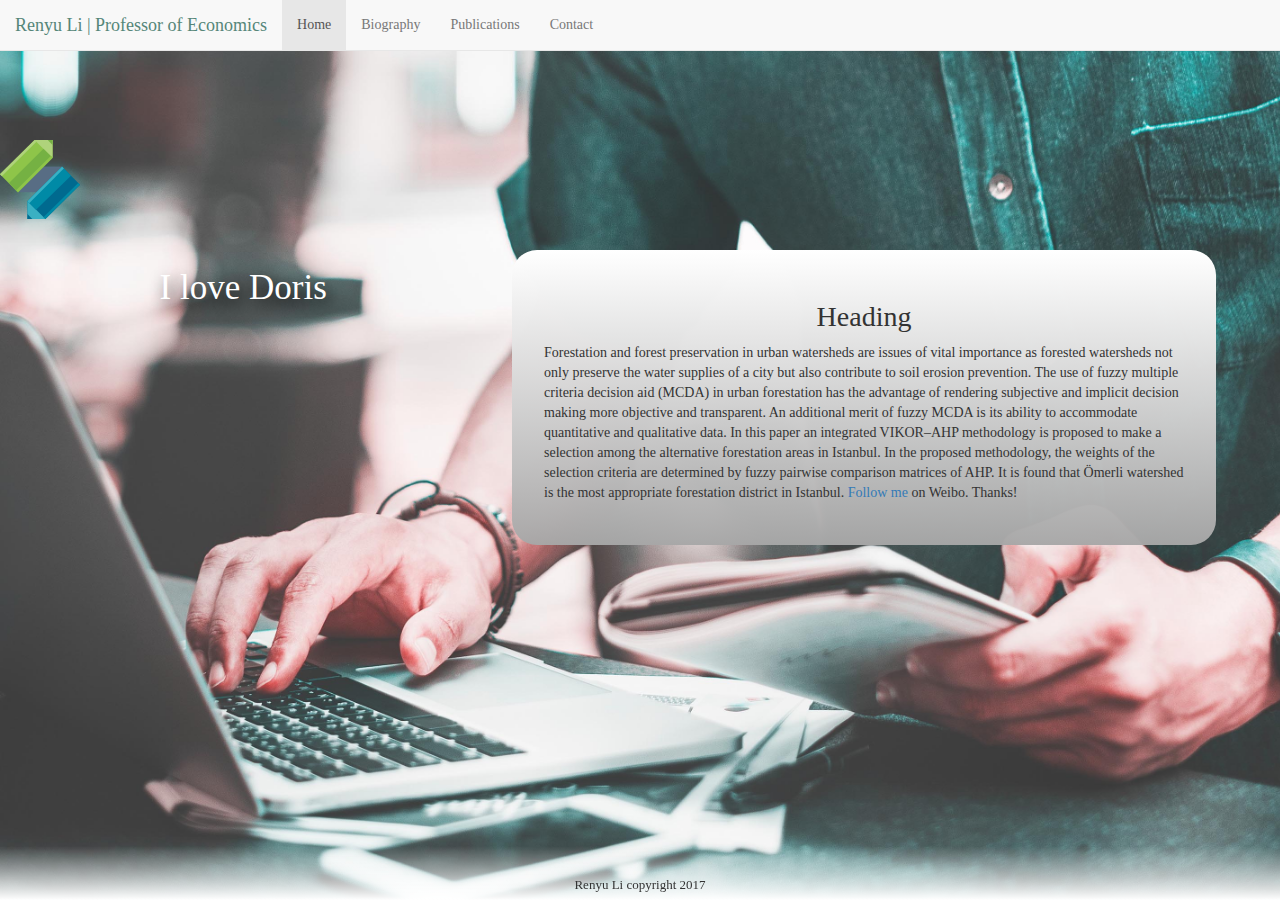
<file: index.html>
<!doctype html>
<html lang="en">
<head>
<meta charset="utf-8">
<meta http-equiv="X-UA-Compatible" content="IE=edge">
<meta name="viewport" content="width=device-width, initial-scale=1.0">
<title>First Website</title>
<link href="CSS/bootstrap.css" rel="stylesheet" type="text/css">
<link href="CSS/styles.css" rel="stylesheet" type="text/css">
<!--The following script tag downloads a font from the Adobe Edge Web Fonts server for use within the web page. We recommend that you do not modify it.-->
<script>var __adobewebfontsappname__="dreamweaver"</script>
<script src="http://use.edgefonts.net/actor:n4:default;alfa-slab-one:n4:default.js" type="text/javascript"></script>
<!-- HTML5 shim and Respond.js for IE8 support of HTML5 elements and media queries -->
<!-- WARNING: Respond.js doesn't work if you view the page via file:// -->
<!--[if lt IE 9]>
<script src="https://oss.maxcdn.com/html5shiv/3.7.2/html5shiv.min.js"></script>
<script src="https://oss.maxcdn.com/respond/1.4.2/respond.min.js"></script>
<![endif]-->
</head>

<body style="padding-top: 70px">
<nav class="navbar navbar-default navbar-fixed-top">
  <div class="container-fluid"> 
    <!-- Brand and toggle get grouped for better mobile display -->
    <div class="navbar-header">
      <button type="button" class="navbar-toggle collapsed" data-toggle="collapse" data-target="#topFixedNavbar1" aria-expanded="false"><span class="sr-only">Toggle navigation</span><span class="icon-bar"></span><span class="icon-bar"></span><span class="icon-bar"></span></button>
      <a class="navbar-brand" href="#">Renyu Li | Professor of Economics </a></div>
    <!-- Collect the nav links, forms, and other content for toggling -->
    <div class="collapse navbar-collapse" id="topFixedNavbar1">
      <ul class="nav navbar-nav">
        <li class="navlistitem active"> <a href="index.html">Home</a> </li>
        <li class="navlistitem"> <a href="Biography.html">Biography</a> </li>
        <li class="navlistitem"><a href="Publications.html">Publications</a></li>
        <li class="navlistitem"><a href="contact.html">Contact</a></li>
      </ul>
    </div>
    <!-- /.navbar-collapse --> 
  </div>
  <!-- /.container-fluid --> 
</nav>
<header><img src="images/Logo.png" width="80" height="80" alt="Paul designer for hire"/></header>
<aside class="asideLeft">
  <h1>I love Doris</h1>
</aside>
<section class="sectionRight">
  <h2>Heading</h2>
  <p>Forestation and forest preservation in urban watersheds are issues of vital importance as forested watersheds not only preserve the water supplies of a city but also contribute to soil erosion prevention. The use of fuzzy multiple criteria decision aid (MCDA) in urban forestation has the advantage of rendering subjective and implicit decision making more objective and transparent. An additional merit of fuzzy MCDA is its ability to accommodate quantitative and qualitative data. In this paper an integrated VIKOR–AHP methodology is proposed to make a selection among the alternative forestation areas in Istanbul. In the proposed methodology, the weights of the selection criteria are determined by fuzzy pairwise comparison matrices of AHP. It is found that Ömerli watershed is the most appropriate forestation district in Istanbul. <a href="http://weibo.com/p/1005052159417272/home?from=page_100505&mod=TAB&is_all=1#place" target="_blank">Follow me</a> on Weibo. Thanks!</p>
</section>
<footer>Renyu Li copyright 2017</footer>
<script src="js/jquery-1.11.3.min.js"></script> 
<script src="js/bootstrap.js"></script>
</body>
</html>
</file>
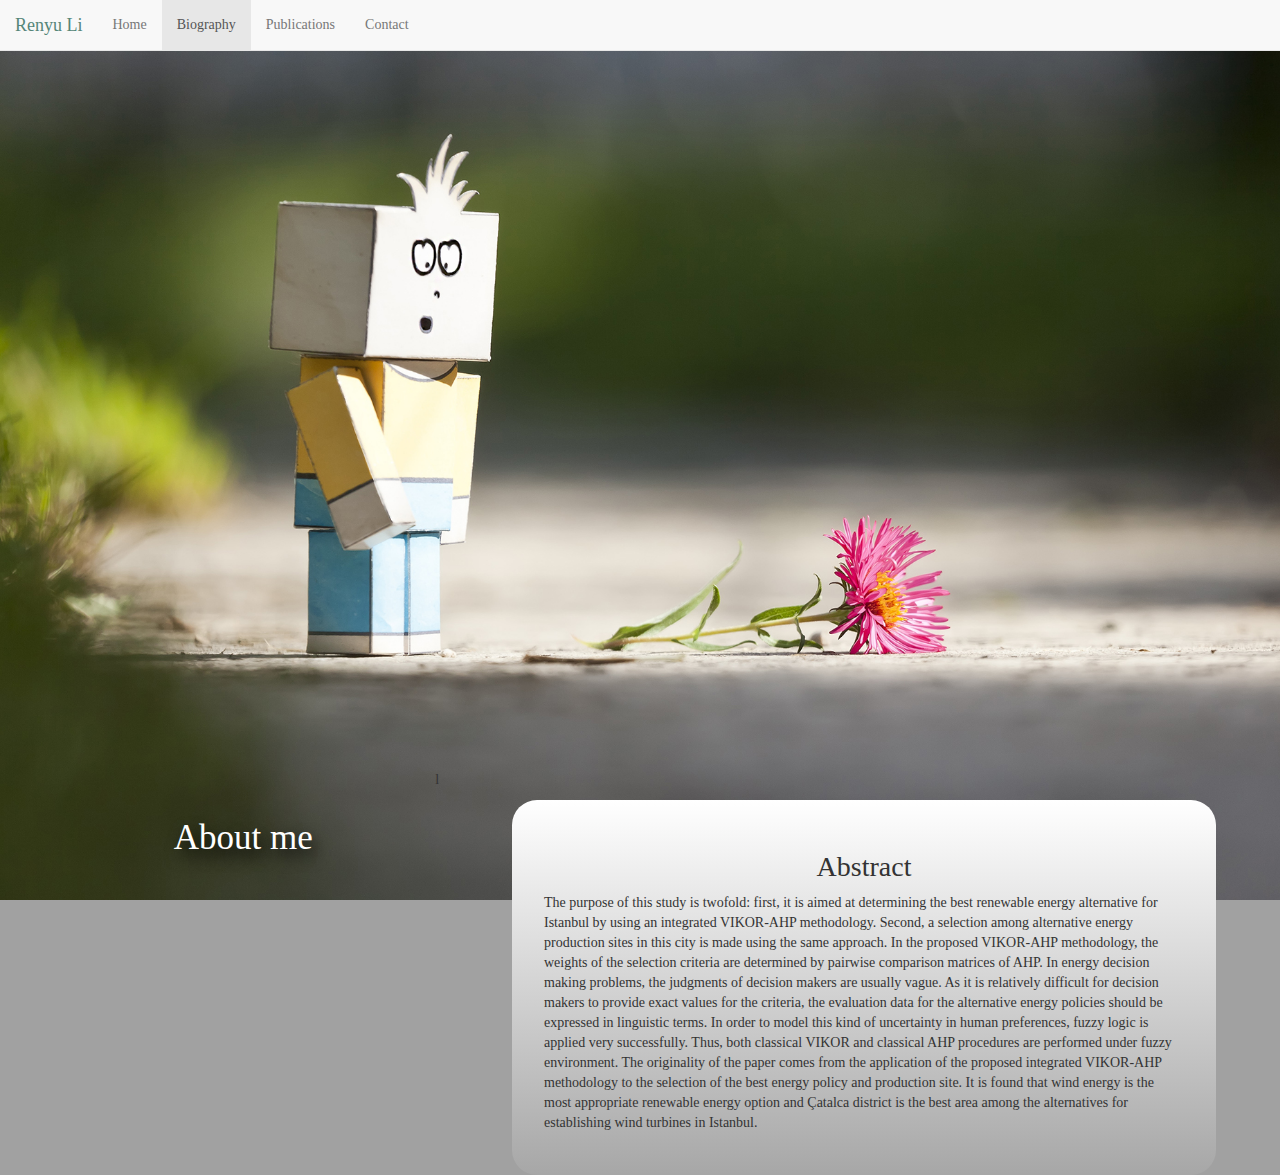
<file: Biography.html>
<!doctype html>
<html lang="en">
<head>
<meta charset="utf-8">
<meta http-equiv="X-UA-Compatible" content="IE=edge">
<meta name="viewport" content="width=device-width, initial-scale=1.0">
<title>First Website</title>
<link href="CSS/bootstrap.css" rel="stylesheet" type="text/css">
<link href="CSS/styles.css" rel="stylesheet" type="text/css">
<style type="text/css">
body {
	background-image: url(images/Carousel_1.jpg);
}
</style>
<!--The following script tag downloads a font from the Adobe Edge Web Fonts server for use within the web page. We recommend that you do not modify it.-->
<script>var __adobewebfontsappname__="dreamweaver"</script>
<script src="http://use.edgefonts.net/actor:n4:default;alfa-slab-one:n4:default.js" type="text/javascript"></script>
<!-- HTML5 shim and Respond.js for IE8 support of HTML5 elements and media queries -->
<!-- WARNING: Respond.js doesn't work if you view the page via file:// -->
<!--[if lt IE 9]>
<script src="https://oss.maxcdn.com/html5shiv/3.7.2/html5shiv.min.js"></script>
<script src="https://oss.maxcdn.com/respond/1.4.2/respond.min.js"></script>
<![endif]-->
</head>

<body style="padding-top: 50px">
<nav class="navbar navbar-default navbar-fixed-top">
  <div class="container-fluid"> 
    <!-- Brand and toggle get grouped for better mobile display -->
    <div class="navbar-header">
      <button type="button" class="navbar-toggle collapsed" data-toggle="collapse" data-target="#topFixedNavbar1" aria-expanded="false"><span class="sr-only">Toggle navigation</span><span class="icon-bar"></span><span class="icon-bar"></span><span class="icon-bar"></span></button>
      <a class="navbar-brand" href="#">Renyu Li   </a></div>
    <!-- Collect the nav links, forms, and other content for toggling -->
    <div class="collapse navbar-collapse" id="topFixedNavbar1">
      <ul class="nav navbar-nav">
        <li class="navlistitem"> <a href="index.html">Home</a> </li>
        <li class="navlistitem active"> <a href="Biography.html">Biography</a> </li>
        <li class="navlistitem"><a href="Publications.html">Publications</a></li>
        <li class="navlistitem"><a href="contact.html">Contact</a></li>
      </ul>
    </div>
    <!-- /.navbar-collapse --> 
  </div>
  <!-- /.container-fluid --> 
</nav>

<div class="embed-responsive embed-responsive-16by9">
  <div class="embed-responsive embed-responsive-16by9">
    <iframe class="embed-responsive-item" src="https://www.youtube.com/embed/hPAJFNR8p6s"></iframe>
  </div>
</div>
l
<aside class="asideLeft">
  <h1>About me</h1>
</aside>
<section class="sectionRight">
<h2> Abstract</h2>
 <p>The purpose of this study is twofold: first, it is aimed at determining the best renewable energy alternative for Istanbul by using an integrated VIKOR-AHP methodology. Second, a selection among alternative energy production sites in this city is made using the same approach. In the proposed VIKOR-AHP methodology, the weights of the selection criteria are determined by pairwise comparison matrices of AHP. In energy decision making problems, the judgments of decision makers are usually vague. As it is relatively difficult for decision makers to provide exact values for the criteria, the evaluation data for the alternative energy policies should be expressed in linguistic terms. In order to model this kind of uncertainty in human preferences, fuzzy logic is applied very successfully. Thus, both classical VIKOR and classical AHP procedures are performed under fuzzy environment. The originality of the paper comes from the application of the proposed integrated VIKOR-AHP methodology to the selection of the best energy policy and production site. It is found that wind energy is the most appropriate renewable energy option and Çatalca district is the best area among the alternatives for establishing wind turbines in Istanbul.</p>

</section>

<script src="js/jquery-1.11.3.min.js"></script> 
<script src="js/bootstrap.js"></script>
</body>
</html>
</file>
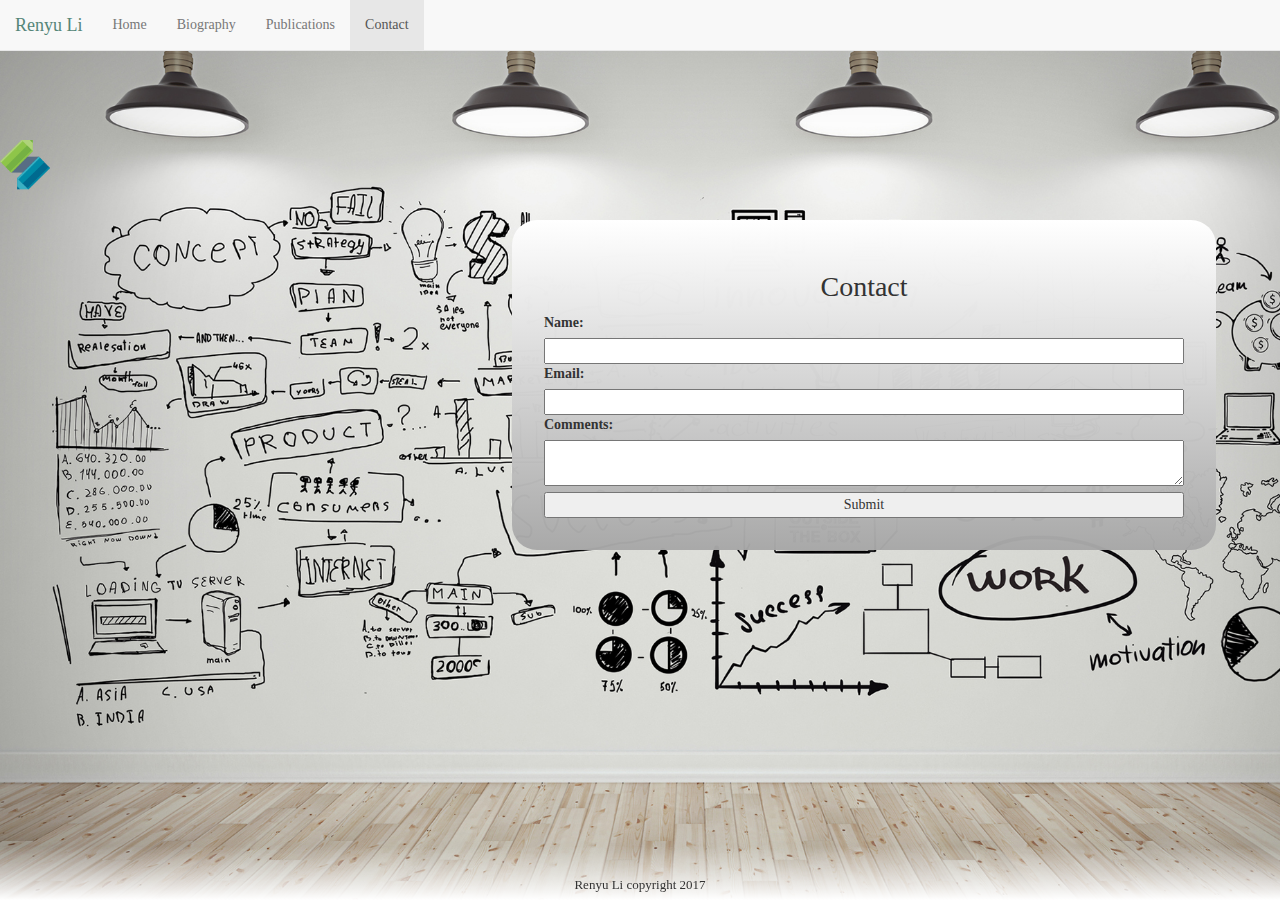
<file: contact.html>
<!doctype html>
<html>
<head>
<meta charset="utf-8">
<meta http-equiv="X-UA-Compatible" content="IE=edge">
<meta name="viewport" content="width=device-width, initial-scale=1.0">
<title>First Website</title>
<link href="CSS/bootstrap.css" rel="stylesheet" type="text/css">
<link href="CSS/styles.css" rel="stylesheet" type="text/css">
<style type="text/css">
body {
	background-image: url(images/Carousel_3.jpg);
}
</style>
<!--The following script tag downloads a font from the Adobe Edge Web Fonts server for use within the web page. We recommend that you do not modify it.-->
<script>var __adobewebfontsappname__="dreamweaver"</script>
<script src="http://use.edgefonts.net/actor:n4:default;alfa-slab-one:n4:default.js" type="text/javascript"></script>
<!-- HTML5 shim and Respond.js for IE8 support of HTML5 elements and media queries -->
<!-- WARNING: Respond.js doesn't work if you view the page via file:// -->
<!--[if lt IE 9]>
<script src="https://oss.maxcdn.com/html5shiv/3.7.2/html5shiv.min.js"></script>
<script src="https://oss.maxcdn.com/respond/1.4.2/respond.min.js"></script>
<![endif]-->
</head>

<body style="padding-top: 70px">
<nav class="navbar navbar-default navbar-fixed-top">
  <div class="container-fluid"> 
    <!-- Brand and toggle get grouped for better mobile display -->
    <div class="navbar-header">
      <button type="button" class="navbar-toggle collapsed" data-toggle="collapse" data-target="#topFixedNavbar1" aria-expanded="false"><span class="sr-only">Toggle navigation</span><span class="icon-bar"></span><span class="icon-bar"></span><span class="icon-bar"></span></button>
      <a class="navbar-brand" href="#">Renyu Li  </a></div>
    <!-- Collect the nav links, forms, and other content for toggling -->
    <div class="collapse navbar-collapse" id="topFixedNavbar1">
      <ul class="nav navbar-nav">
        <li class="navlistitem"> <a href="index.html">Home</a> </li>
        <li class="navlistitem"> <a href="Biography.html">Biography</a> </li>
        <li class="navlistitem"><a href="Publications.html">Publications</a></li>
        <li class="navlistitem active"><a href="contact.html">Contact</a></li>
      </ul>
    </div>
    <!-- /.navbar-collapse --> 
  </div>
  <!-- /.container-fluid --> 
</nav>
<header><img src="images/Logo.png" width="50" height="50" alt="Paul designer for hire"/></header>


<section class="sectionRight">
  <h2>Contact</h2>
<form action="shihaoli.me/formail.php" id="form1" name="form1" method="post">
  <label for="name">Name:</label><br>
  <input name="name" type="text" required class="formStyle" id="name" form="form1">
  <br>

  <label for="email">Email:</label><br>
  <input name="email" type="email" required class="formStyle" id="email" form="form1">
  <br>
  <label for="comments">Comments:</label><br>
  <textarea name="comments" cols="5" class="formStyle" id="comments" form="form1"></textarea>
  <br>
  <input name="submit" type="submit" class="formStyle" id="submit" form="form1" value="Submit">
  <br>
  
</form>  
</section>

 <aside class="asideLeft">
  <iframe width="100%" height="350" class="share_self"  frameborder="0" scrolling="no" src="http://widget.weibo.com/weiboshow/index.php?language=&width=300&height=600&fansRow=2&ptype=1&speed=0&skin=1&isTitle=1&noborder=1&isWeibo=1&isFans=1&uid=2159417272&verifier=018c626f&colors=ffffff,ffffff,666666,0082cb,ecfbfd&dpc=1"></iframe>
</aside>
<footer>Renyu Li copyright 2017</footer>
<script src="js/jquery-1.11.3.min.js"></script> 
<script src="js/bootstrap.js"></script>
</body>
</html>
</file>
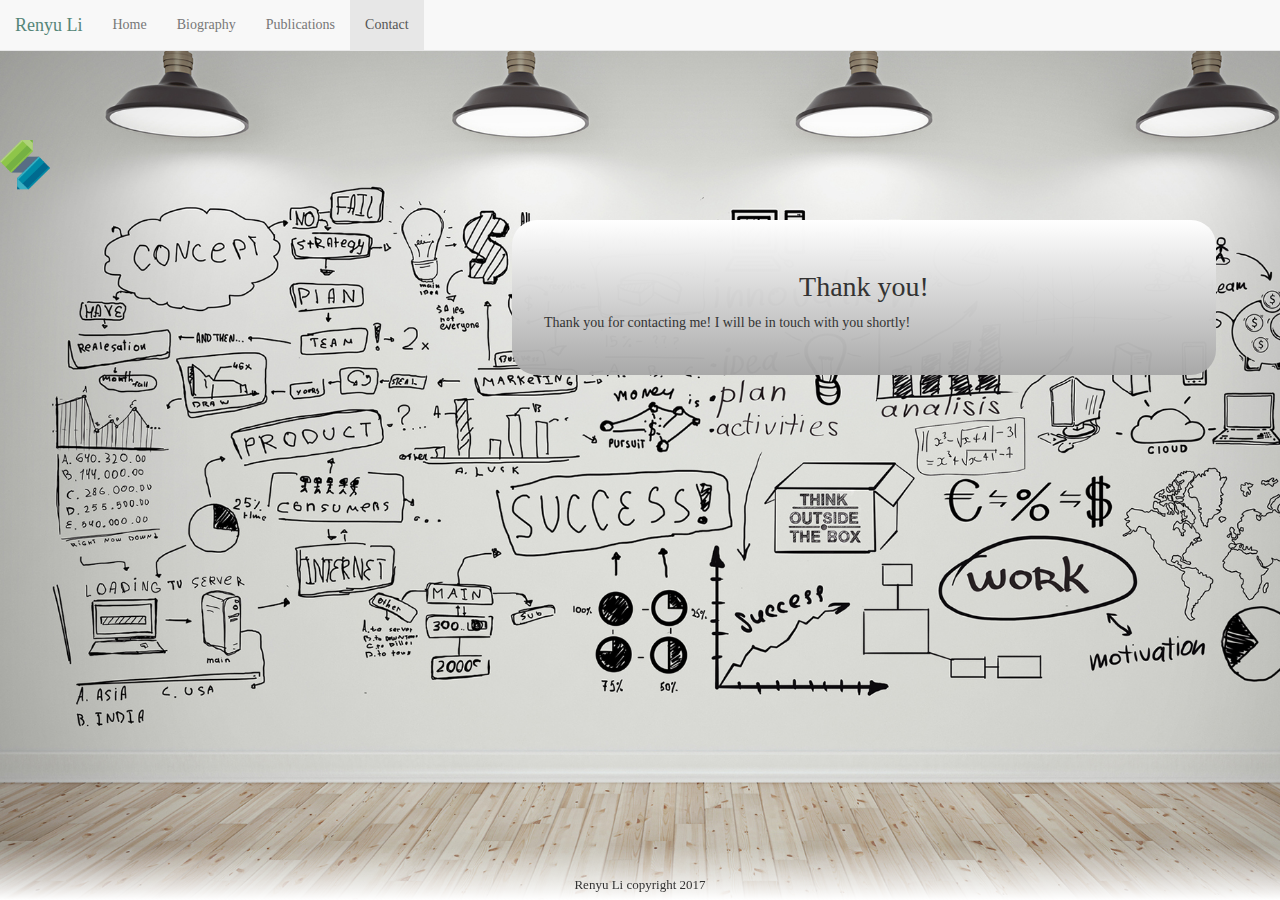
<file: thankyou.html>
<!doctype html>
<html>
<head>
<meta charset="utf-8">
<meta http-equiv="X-UA-Compatible" content="IE=edge">
<meta name="viewport" content="width=device-width, initial-scale=1.0">
<title>First Website</title>
<link href="CSS/bootstrap.css" rel="stylesheet" type="text/css">
<link href="CSS/styles.css" rel="stylesheet" type="text/css">
<style type="text/css">
body {
	background-image: url(images/Carousel_3.jpg);
}
</style>
<!--The following script tag downloads a font from the Adobe Edge Web Fonts server for use within the web page. We recommend that you do not modify it.-->
<script>var __adobewebfontsappname__="dreamweaver"</script>
<script src="http://use.edgefonts.net/actor:n4:default;alfa-slab-one:n4:default.js" type="text/javascript"></script>
<!-- HTML5 shim and Respond.js for IE8 support of HTML5 elements and media queries -->
<!-- WARNING: Respond.js doesn't work if you view the page via file:// -->
<!--[if lt IE 9]>
<script src="https://oss.maxcdn.com/html5shiv/3.7.2/html5shiv.min.js"></script>
<script src="https://oss.maxcdn.com/respond/1.4.2/respond.min.js"></script>
<![endif]-->
</head>

<body style="padding-top: 70px">
<nav class="navbar navbar-default navbar-fixed-top">
  <div class="container-fluid"> 
    <!-- Brand and toggle get grouped for better mobile display -->
    <div class="navbar-header">
      <button type="button" class="navbar-toggle collapsed" data-toggle="collapse" data-target="#topFixedNavbar1" aria-expanded="false"><span class="sr-only">Toggle navigation</span><span class="icon-bar"></span><span class="icon-bar"></span><span class="icon-bar"></span></button>
      <a class="navbar-brand" href="#">Renyu Li  </a></div>
    <!-- Collect the nav links, forms, and other content for toggling -->
    <div class="collapse navbar-collapse" id="topFixedNavbar1">
      <ul class="nav navbar-nav">
        <li class="navlistitem"> <a href="index.html">Home</a> </li>
        <li class="navlistitem"> <a href="Biography.html">Biography</a> </li>
        <li class="navlistitem"><a href="Publications.html">Publications</a></li>
        <li class="navlistitem active"><a href="contact.html">Contact</a></li>
      </ul>
    </div>
    <!-- /.navbar-collapse --> 
  </div>
  <!-- /.container-fluid --> 
</nav>
<header><img src="images/Logo.png" width="50" height="50" alt="Paul designer for hire"/></header>

 <aside class="asideLeft">
  
</aside>
<section class="sectionRight">
  <h2>Thank you!</h2>
  <p>    Thank you for contacting me! I will be in touch with you shortly!</p>
</section>

<aside class="asideLeft">
  <iframe width="100%" height="350" class="share_self"  frameborder="0" scrolling="no" src="http://widget.weibo.com/weiboshow/index.php?language=&width=300&height=600&fansRow=2&ptype=1&speed=0&skin=1&isTitle=1&noborder=1&isWeibo=1&isFans=1&uid=2159417272&verifier=018c626f&colors=ffffff,ffffff,666666,0082cb,ecfbfd&dpc=1"></iframe>
</aside>
<footer>Renyu Li copyright 2017</footer>
<script src="js/jquery-1.11.3.min.js"></script> 
<script src="js/bootstrap.js"></script>
</body>
</html>
</file>
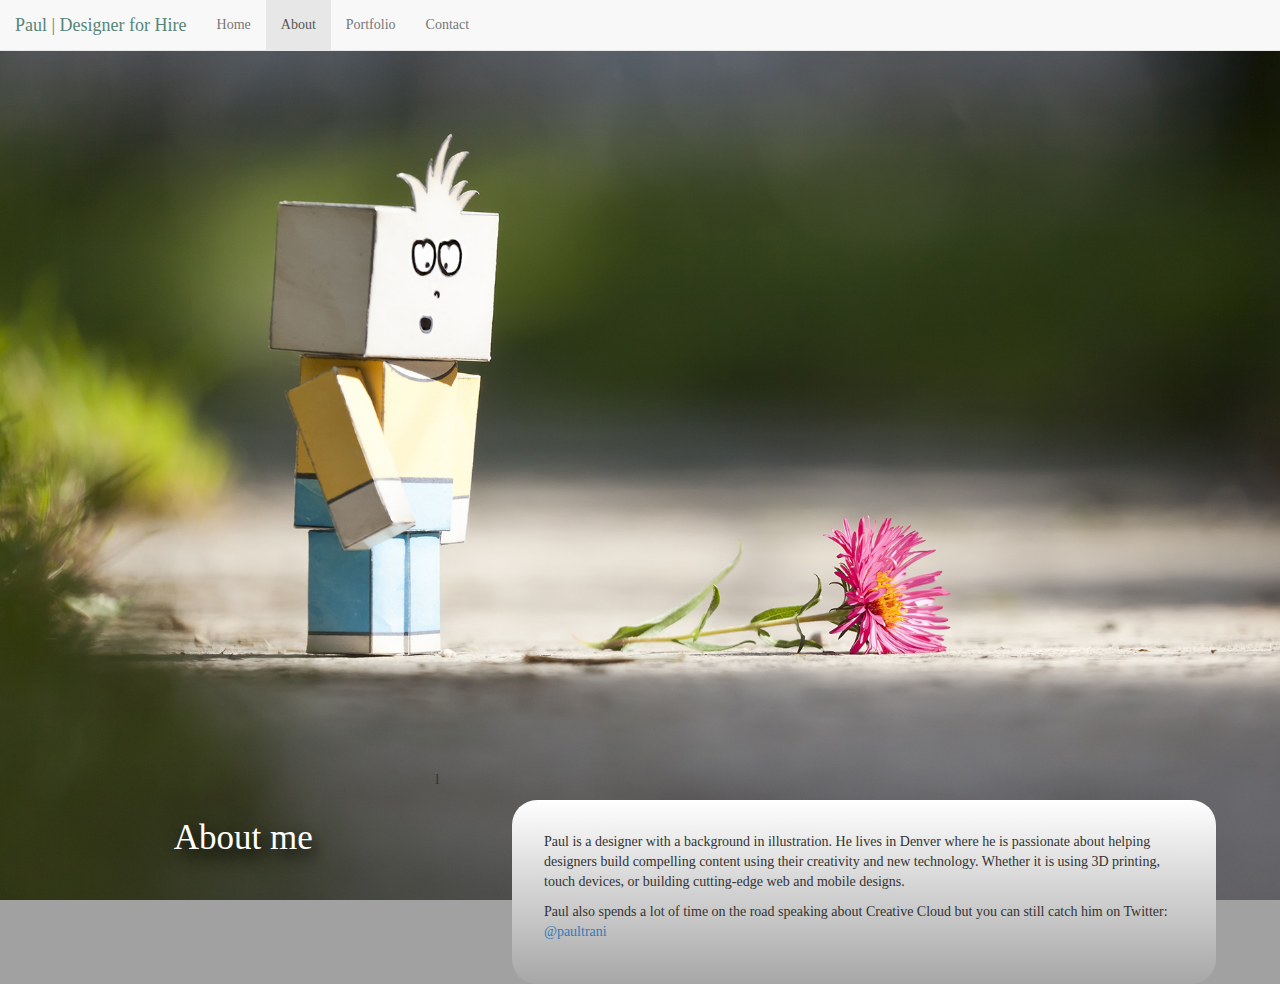
<file: docs/about.html>
<!doctype html>
<html>
<head>
<meta charset="utf-8">
<meta http-equiv="X-UA-Compatible" content="IE=edge">
<meta name="viewport" content="width=device-width, initial-scale=1.0">
<title>First Website</title>
<link href="CSS/bootstrap.css" rel="stylesheet" type="text/css">
<link href="CSS/styles.css" rel="stylesheet" type="text/css">
<style type="text/css">
body {
	background-image: url(images/Carousel_1.jpg);
}
</style>
<!--The following script tag downloads a font from the Adobe Edge Web Fonts server for use within the web page. We recommend that you do not modify it.-->
<script>var __adobewebfontsappname__="dreamweaver"</script>
<script src="http://use.edgefonts.net/actor:n4:default;alfa-slab-one:n4:default.js" type="text/javascript"></script>
<!-- HTML5 shim and Respond.js for IE8 support of HTML5 elements and media queries -->
<!-- WARNING: Respond.js doesn't work if you view the page via file:// -->
<!--[if lt IE 9]>
<script src="https://oss.maxcdn.com/html5shiv/3.7.2/html5shiv.min.js"></script>
<script src="https://oss.maxcdn.com/respond/1.4.2/respond.min.js"></script>
<![endif]-->
</head>

<body style="padding-top: 50px">
<nav class="navbar navbar-default navbar-fixed-top">
  <div class="container-fluid"> 
    <!-- Brand and toggle get grouped for better mobile display -->
    <div class="navbar-header">
      <button type="button" class="navbar-toggle collapsed" data-toggle="collapse" data-target="#topFixedNavbar1" aria-expanded="false"><span class="sr-only">Toggle navigation</span><span class="icon-bar"></span><span class="icon-bar"></span><span class="icon-bar"></span></button>
      <a class="navbar-brand" href="#">Paul | Designer for Hire </a></div>
    <!-- Collect the nav links, forms, and other content for toggling -->
    <div class="collapse navbar-collapse" id="topFixedNavbar1">
      <ul class="nav navbar-nav">
        <li class="navlistitem"> <a href="index.html">Home</a> </li>
        <li class="navlistitem active"> <a href="about.html">About</a> </li>
        <li class="navlistitem"><a href="portfolio.html">Portfolio</a></li>
        <li class="navlistitem"><a href="contact.html">Contact</a></li>
      </ul>
    </div>
    <!-- /.navbar-collapse --> 
  </div>
  <!-- /.container-fluid --> 
</nav>

<div class="embed-responsive embed-responsive-16by9">
  <div class="embed-responsive embed-responsive-16by9">
    <iframe class="embed-responsive-item" src="https://www.youtube.com/embed/hPAJFNR8p6s"></iframe>
  </div>
</div>
l
<aside class="asideLeft">
  <h1>About me</h1>
</aside>
<section class="sectionRight">

 <p>Paul is a designer with a background in illustration. He lives in Denver where he is passionate about helping designers build compelling content using their creativity and new technology. Whether it is using 3D printing, touch devices, or building cutting-edge web and mobile designs.</p>
<p>Paul also spends a lot of time on the road speaking about Creative Cloud but you can still catch him on Twitter: <a href="http://twitter.com/paultrani">@paultrani</a></p>
</section>

<script src="js/jquery-1.11.3.min.js"></script> 
<script src="js/bootstrap.js"></script>
</body>
</html>
</file>
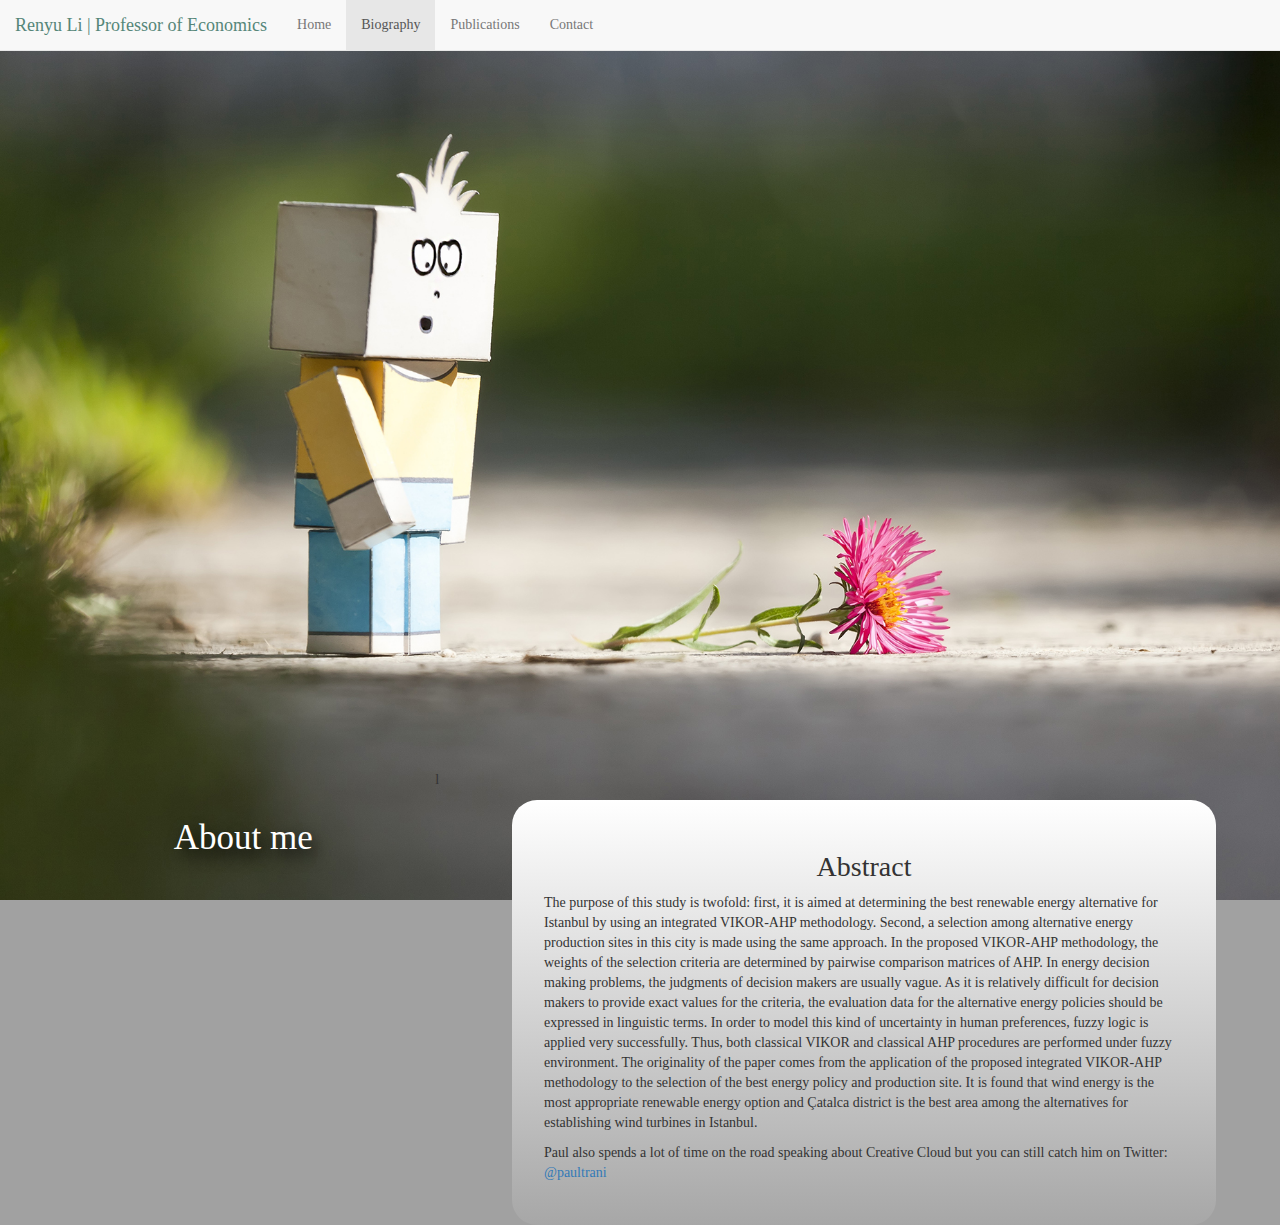
<file: docs/Biography.html>
<!doctype html>
<html lang="en">
<head>
<meta charset="utf-8">
<meta http-equiv="X-UA-Compatible" content="IE=edge">
<meta name="viewport" content="width=device-width, initial-scale=1.0">
<title>First Website</title>
<link href="CSS/bootstrap.css" rel="stylesheet" type="text/css">
<link href="CSS/styles.css" rel="stylesheet" type="text/css">
<style type="text/css">
body {
	background-image: url(images/Carousel_1.jpg);
}
</style>
<!--The following script tag downloads a font from the Adobe Edge Web Fonts server for use within the web page. We recommend that you do not modify it.-->
<script>var __adobewebfontsappname__="dreamweaver"</script>
<script src="http://use.edgefonts.net/actor:n4:default;alfa-slab-one:n4:default.js" type="text/javascript"></script>
<!-- HTML5 shim and Respond.js for IE8 support of HTML5 elements and media queries -->
<!-- WARNING: Respond.js doesn't work if you view the page via file:// -->
<!--[if lt IE 9]>
<script src="https://oss.maxcdn.com/html5shiv/3.7.2/html5shiv.min.js"></script>
<script src="https://oss.maxcdn.com/respond/1.4.2/respond.min.js"></script>
<![endif]-->
</head>

<body style="padding-top: 50px">
<nav class="navbar navbar-default navbar-fixed-top">
  <div class="container-fluid"> 
    <!-- Brand and toggle get grouped for better mobile display -->
    <div class="navbar-header">
      <button type="button" class="navbar-toggle collapsed" data-toggle="collapse" data-target="#topFixedNavbar1" aria-expanded="false"><span class="sr-only">Toggle navigation</span><span class="icon-bar"></span><span class="icon-bar"></span><span class="icon-bar"></span></button>
      <a class="navbar-brand" href="#">Renyu Li | Professor of Economics  </a></div>
    <!-- Collect the nav links, forms, and other content for toggling -->
    <div class="collapse navbar-collapse" id="topFixedNavbar1">
      <ul class="nav navbar-nav">
        <li class="navlistitem"> <a href="index.html">Home</a> </li>
        <li class="navlistitem active"> <a href="Biography.html">Biography</a> </li>
        <li class="navlistitem"><a href="Publications.html">Publications</a></li>
        <li class="navlistitem"><a href="contact.html">Contact</a></li>
      </ul>
    </div>
    <!-- /.navbar-collapse --> 
  </div>
  <!-- /.container-fluid --> 
</nav>

<div class="embed-responsive embed-responsive-16by9">
  <div class="embed-responsive embed-responsive-16by9">
    <iframe class="embed-responsive-item" src="https://www.youtube.com/embed/hPAJFNR8p6s"></iframe>
  </div>
</div>
l
<aside class="asideLeft">
  <h1>About me</h1>
</aside>
<section class="sectionRight">
<h2> Abstract</h2>
 <p>The purpose of this study is twofold: first, it is aimed at determining the best renewable energy alternative for Istanbul by using an integrated VIKOR-AHP methodology. Second, a selection among alternative energy production sites in this city is made using the same approach. In the proposed VIKOR-AHP methodology, the weights of the selection criteria are determined by pairwise comparison matrices of AHP. In energy decision making problems, the judgments of decision makers are usually vague. As it is relatively difficult for decision makers to provide exact values for the criteria, the evaluation data for the alternative energy policies should be expressed in linguistic terms. In order to model this kind of uncertainty in human preferences, fuzzy logic is applied very successfully. Thus, both classical VIKOR and classical AHP procedures are performed under fuzzy environment. The originality of the paper comes from the application of the proposed integrated VIKOR-AHP methodology to the selection of the best energy policy and production site. It is found that wind energy is the most appropriate renewable energy option and Çatalca district is the best area among the alternatives for establishing wind turbines in Istanbul.</p>
<p>Paul also spends a lot of time on the road speaking about Creative Cloud but you can still catch him on Twitter: <a href="http://twitter.com/paultrani">@paultrani</a></p>
</section>

<script src="js/jquery-1.11.3.min.js"></script> 
<script src="js/bootstrap.js"></script>
</body>
</html>
</file>
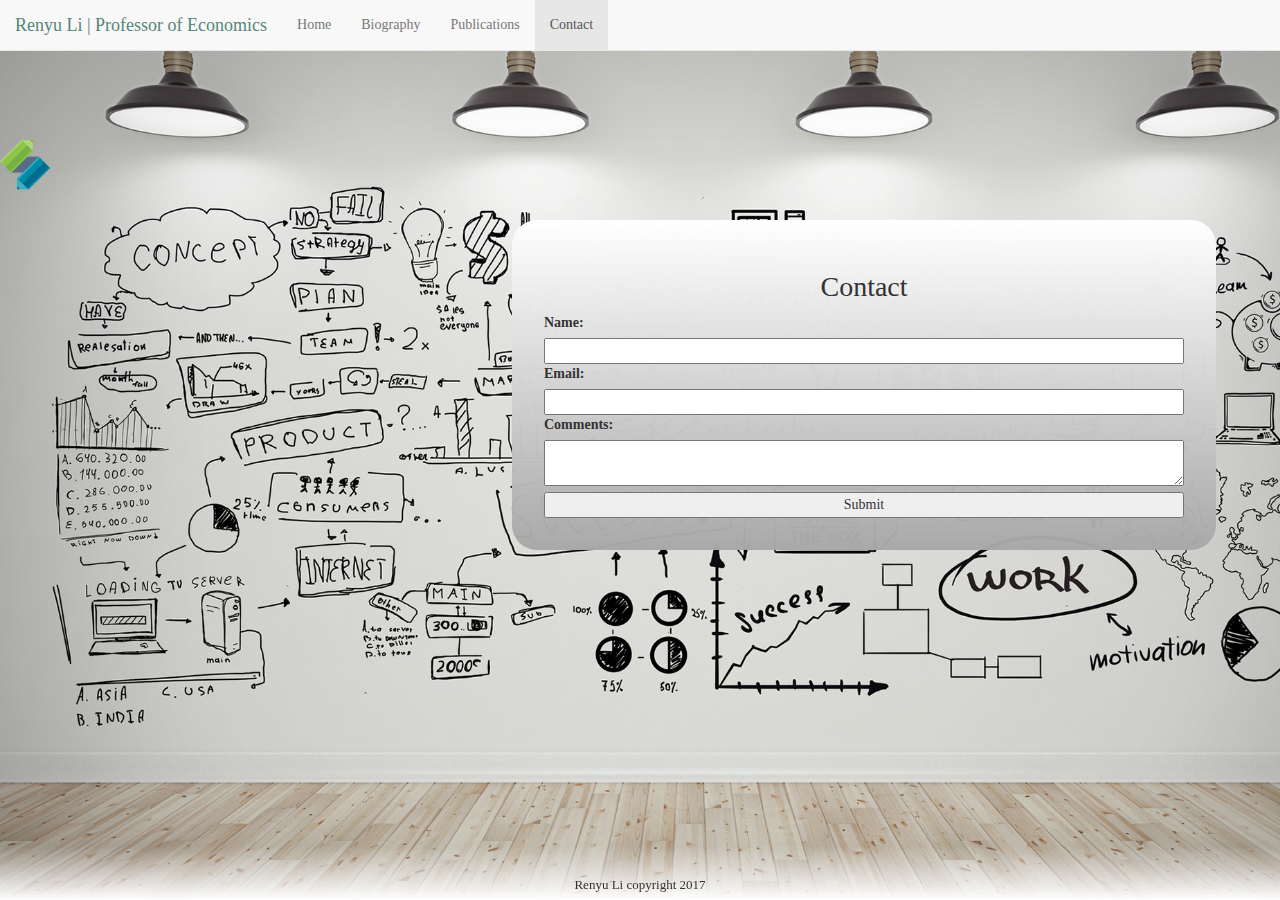
<file: docs/contact.html>
<!doctype html>
<html>
<head>
<meta charset="utf-8">
<meta http-equiv="X-UA-Compatible" content="IE=edge">
<meta name="viewport" content="width=device-width, initial-scale=1.0">
<title>First Website</title>
<link href="CSS/bootstrap.css" rel="stylesheet" type="text/css">
<link href="CSS/styles.css" rel="stylesheet" type="text/css">
<style type="text/css">
body {
	background-image: url(images/Carousel_3.jpg);
}
</style>
<!--The following script tag downloads a font from the Adobe Edge Web Fonts server for use within the web page. We recommend that you do not modify it.-->
<script>var __adobewebfontsappname__="dreamweaver"</script>
<script src="http://use.edgefonts.net/actor:n4:default;alfa-slab-one:n4:default.js" type="text/javascript"></script>
<!-- HTML5 shim and Respond.js for IE8 support of HTML5 elements and media queries -->
<!-- WARNING: Respond.js doesn't work if you view the page via file:// -->
<!--[if lt IE 9]>
<script src="https://oss.maxcdn.com/html5shiv/3.7.2/html5shiv.min.js"></script>
<script src="https://oss.maxcdn.com/respond/1.4.2/respond.min.js"></script>
<![endif]-->
</head>

<body style="padding-top: 70px">
<nav class="navbar navbar-default navbar-fixed-top">
  <div class="container-fluid"> 
    <!-- Brand and toggle get grouped for better mobile display -->
    <div class="navbar-header">
      <button type="button" class="navbar-toggle collapsed" data-toggle="collapse" data-target="#topFixedNavbar1" aria-expanded="false"><span class="sr-only">Toggle navigation</span><span class="icon-bar"></span><span class="icon-bar"></span><span class="icon-bar"></span></button>
      <a class="navbar-brand" href="#">Renyu Li | Professor of Economics </a></div>
    <!-- Collect the nav links, forms, and other content for toggling -->
    <div class="collapse navbar-collapse" id="topFixedNavbar1">
      <ul class="nav navbar-nav">
        <li class="navlistitem"> <a href="index.html">Home</a> </li>
        <li class="navlistitem"> <a href="Biography.html">Biography</a> </li>
        <li class="navlistitem"><a href="Publications.html">Publications</a></li>
        <li class="navlistitem active"><a href="contact.html">Contact</a></li>
      </ul>
    </div>
    <!-- /.navbar-collapse --> 
  </div>
  <!-- /.container-fluid --> 
</nav>
<header><img src="images/Logo.png" width="50" height="50" alt="Paul designer for hire"/></header>


<section class="sectionRight">
  <h2>Contact</h2>
<form action="shihaoli.me/formail.php" id="form1" name="form1" method="post">
  <label for="name">Name:</label><br>
  <input name="name" type="text" required class="formStyle" id="name" form="form1">
  <br>

  <label for="email">Email:</label><br>
  <input name="email" type="email" required class="formStyle" id="email" form="form1">
  <br>
  <label for="comments">Comments:</label><br>
  <textarea name="comments" cols="5" class="formStyle" id="comments" form="form1"></textarea>
  <br>
  <input name="submit" type="submit" class="formStyle" id="submit" form="form1" value="Submit">
  <br>
  
</form>  
</section>

 <aside class="asideLeft">
  <iframe width="100%" height="350" class="share_self"  frameborder="0" scrolling="no" src="http://widget.weibo.com/weiboshow/index.php?language=&width=300&height=600&fansRow=2&ptype=1&speed=0&skin=1&isTitle=1&noborder=1&isWeibo=1&isFans=1&uid=2159417272&verifier=018c626f&colors=ffffff,ffffff,666666,0082cb,ecfbfd&dpc=1"></iframe>
</aside>
<footer>Renyu Li copyright 2017</footer>
<script src="js/jquery-1.11.3.min.js"></script> 
<script src="js/bootstrap.js"></script>
</body>
</html>
</file>
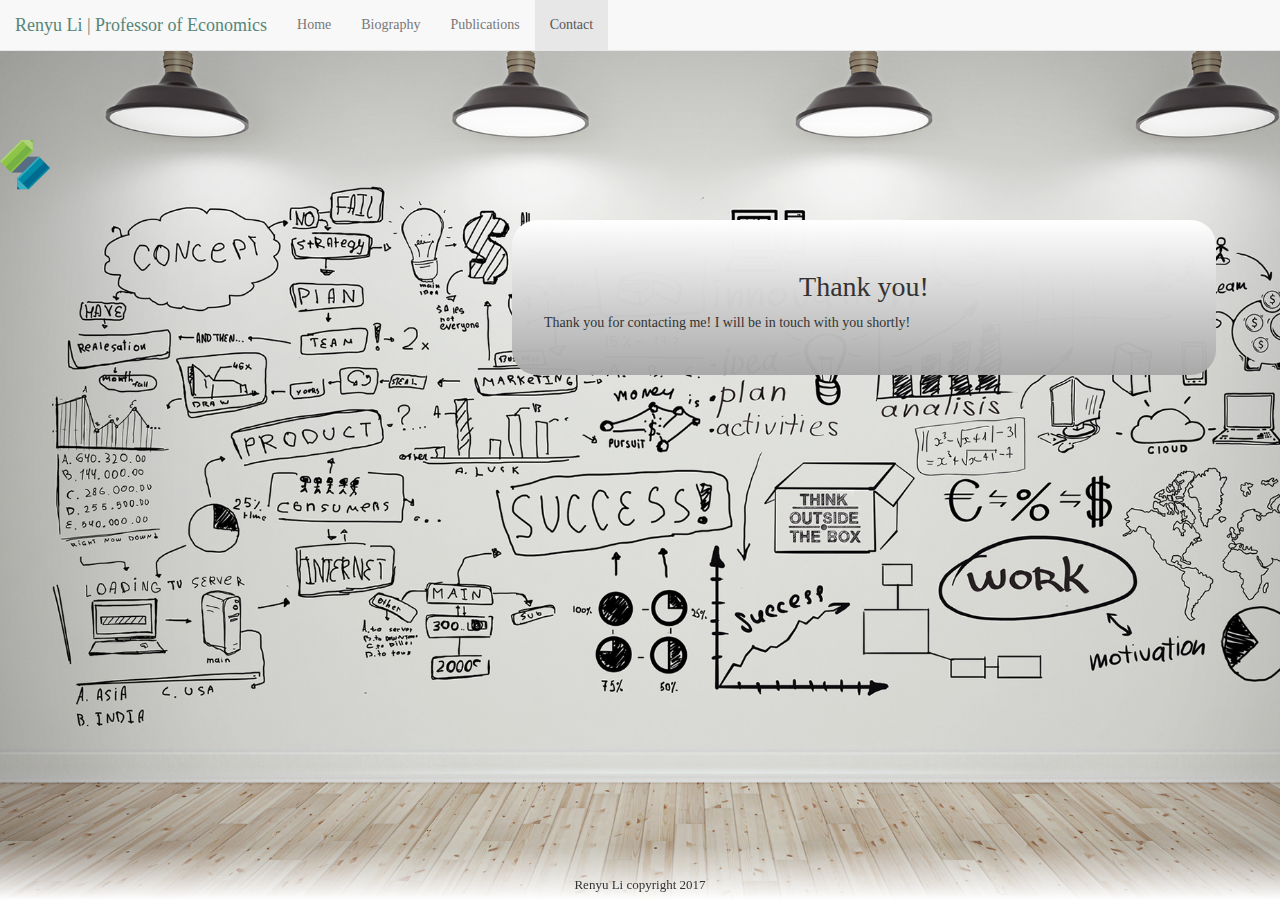
<file: docs/thankyou.html>
<!doctype html>
<html>
<head>
<meta charset="utf-8">
<meta http-equiv="X-UA-Compatible" content="IE=edge">
<meta name="viewport" content="width=device-width, initial-scale=1.0">
<title>First Website</title>
<link href="CSS/bootstrap.css" rel="stylesheet" type="text/css">
<link href="CSS/styles.css" rel="stylesheet" type="text/css">
<style type="text/css">
body {
	background-image: url(images/Carousel_3.jpg);
}
</style>
<!--The following script tag downloads a font from the Adobe Edge Web Fonts server for use within the web page. We recommend that you do not modify it.-->
<script>var __adobewebfontsappname__="dreamweaver"</script>
<script src="http://use.edgefonts.net/actor:n4:default;alfa-slab-one:n4:default.js" type="text/javascript"></script>
<!-- HTML5 shim and Respond.js for IE8 support of HTML5 elements and media queries -->
<!-- WARNING: Respond.js doesn't work if you view the page via file:// -->
<!--[if lt IE 9]>
<script src="https://oss.maxcdn.com/html5shiv/3.7.2/html5shiv.min.js"></script>
<script src="https://oss.maxcdn.com/respond/1.4.2/respond.min.js"></script>
<![endif]-->
</head>

<body style="padding-top: 70px">
<nav class="navbar navbar-default navbar-fixed-top">
  <div class="container-fluid"> 
    <!-- Brand and toggle get grouped for better mobile display -->
    <div class="navbar-header">
      <button type="button" class="navbar-toggle collapsed" data-toggle="collapse" data-target="#topFixedNavbar1" aria-expanded="false"><span class="sr-only">Toggle navigation</span><span class="icon-bar"></span><span class="icon-bar"></span><span class="icon-bar"></span></button>
      <a class="navbar-brand" href="#">Renyu Li | Professor of Economics </a></div>
    <!-- Collect the nav links, forms, and other content for toggling -->
    <div class="collapse navbar-collapse" id="topFixedNavbar1">
      <ul class="nav navbar-nav">
        <li class="navlistitem"> <a href="index.html">Home</a> </li>
        <li class="navlistitem"> <a href="Biography.html">Biography</a> </li>
        <li class="navlistitem"><a href="Publications.html">Publications</a></li>
        <li class="navlistitem active"><a href="contact.html">Contact</a></li>
      </ul>
    </div>
    <!-- /.navbar-collapse --> 
  </div>
  <!-- /.container-fluid --> 
</nav>
<header><img src="images/Logo.png" width="50" height="50" alt="Paul designer for hire"/></header>

 <aside class="asideLeft">
  
</aside>
<section class="sectionRight">
  <h2>Thank you!</h2>
  <p>    Thank you for contacting me! I will be in touch with you shortly!</p>
</section>

<aside class="asideLeft">
  <iframe width="100%" height="350" class="share_self"  frameborder="0" scrolling="no" src="http://widget.weibo.com/weiboshow/index.php?language=&width=300&height=600&fansRow=2&ptype=1&speed=0&skin=1&isTitle=1&noborder=1&isWeibo=1&isFans=1&uid=2159417272&verifier=018c626f&colors=ffffff,ffffff,666666,0082cb,ecfbfd&dpc=1"></iframe>
</aside>
<footer>Renyu Li copyright 2017</footer>
<script src="js/jquery-1.11.3.min.js"></script> 
<script src="js/bootstrap.js"></script>
</body>
</html>
</file>
<file: CSS/styles.css>
@charset "utf-8";
body {
	background-color: #A1A1A1;
	background-image: url(../images/bkgd.jpg);
	background-size: cover;
	background-attachment: fixed;
	font-family: actor;
	font-style: normal;
	font-weight: 400;
	height: 0%;
	margin: 0;
	height: 100%;
}
h1 {
	font-family: alfa-slab-one;
	font-style: normal;
	font-weight: 400;
	font-size: 2.5em;
	line-height: 1em;
	height: 1em;
	text-align: center;
	color: rgba(255,255,255,1.00);
	text-shadow: 4px 7px 16px #000000;
}
h2 {
	font-family: alfa-slab-one;
	font-style: normal;
	font-weight: 400;
	font-size: 2em;
	text-align: center;
}
footer {
	font-size: small;
	text-align: center;
	position: fixed;
	left: 0px;
	bottom: 0px;
	height: 54px;
	width: 100%;
	background-image: -webkit-linear-gradient(270deg,rgba(255,255,255,0.00) 0%,rgba(255,255,255,1.00) 100%);
	background-image: -moz-linear-gradient(270deg,rgba(255,255,255,0.00) 0%,rgba(255,255,255,1.00) 100%);
	background-image: -o-linear-gradient(270deg,rgba(255,255,255,0.00) 0%,rgba(255,255,255,1.00) 100%);
	background-image: linear-gradient(180deg,rgba(255,255,255,0.00) 0%,rgba(255,255,255,1.00) 100%);
	padding-top: 30px;
	/* [disabled]float: left; */
}






header {
	margin-top: 70px;

}

.asideLeft {
	width: 28%;
	float: left;
	margin-right: 1%;
	margin-left: 5%;
	margin-top: 30px;
}
.sectionRight {
	width: 55%;
	float: right;
	margin-right: 5%;
	margin-top: 30px;
	margin-left: 1%;
	padding-left: 2.5%;
	padding-right: 2.5%;
	padding-top: 2.5%;
	padding-bottom: 2.5%;
	border-radius: 25px;
	background-image: -webkit-linear-gradient(270deg,rgba(255,255,255,1.00) 0%,rgba(167,167,167,0.97) 100%);
	background-image: -moz-linear-gradient(270deg,rgba(255,255,255,1.00) 0%,rgba(167,167,167,0.97) 100%);
	background-image: -o-linear-gradient(270deg,rgba(255,255,255,1.00) 0%,rgba(167,167,167,0.97) 100%);
	background-image: linear-gradient(180deg,rgba(255,255,255,1.00) 0%,rgba(167,167,167,0.97) 100%);
}

nav {
	background-color: hsla(0,0%,95%,1.00);
}

.navlist {
	margin: 0px;
	padding: 0px;
	list-style-type: none;
	overflow: hidden;
}
.navlistitem {
	/*float: left;*/
}
.navlistitem a {
	text-decoration: none;
	display: block;
	padding-top: 14px;
	padding-left: 16px;
	padding-right: 16px;
	color: hsla(0,0%,59%,1.00);
	padding-bottom: 14px;
}
.navlistitem a:hover {
	color: hsla(0,0%,0%,1.00);
	background-color: hsla(174,27%,37%,1.00);
	
}
.container-fluid .navbar-header .navbar-brand {
	font-family: alfa-slab-one;
	font-style: normal;
	font-weight: 400;
	color: #558678;
}
.formStyle {
	width: 100%;
}


@media (max-width: 650px){
.asideLeft {
	width: 90%;
	float: none;
	margin-right: 5%;
	margin-left: 5%;
	margin-top: 30px;
}
.sectionRight {
	width: 90%;
	float: none;
	margin-right: 5%;
	margin-top: 7px;
	margin-left: 5%;
	margin-bottom: 144px;
	height: 80%;
	padding-top: 7px;
	padding-bottom: 12px;
	bottom: 0px;
}
body {
	background-color: #486D67;
	background-image: url();
	background-size: cover;
	background-attachment: fixed;
	font-family: actor;
	font-style: normal;
	font-weight: 400;
	height: 0%;
	height: 100%;
	margin-top: 4px;
	margin-bottom: 100px;
}
h1 {
	font-family: alfa-slab-one;
	font-style: normal;
	font-weight: 400;
	font-size: 2.4em;
	line-height: 1em;
	height: 1em;
	text-align: center;
}
header {
	margin-top: 30px;
}
p {
	font-size: medium;
	margin-bottom: 100px;
}


}
</file>
<file: docs/CSS/styles.css>
@charset "utf-8";
body {
	background-color: #A1A1A1;
	background-image: url(../images/bkgd.jpg);
	background-size: cover;
	background-attachment: fixed;
	font-family: actor;
	font-style: normal;
	font-weight: 400;
	height: 0%;
	margin: 0;
	height: 100%;
}
h1 {
	font-family: alfa-slab-one;
	font-style: normal;
	font-weight: 400;
	font-size: 2.5em;
	line-height: 1em;
	height: 1em;
	text-align: center;
	color: rgba(255,255,255,1.00);
	text-shadow: 4px 7px 16px #000000;
}
h2 {
	font-family: alfa-slab-one;
	font-style: normal;
	font-weight: 400;
	font-size: 2em;
	text-align: center;
}
footer {
	font-size: small;
	text-align: center;
	position: fixed;
	left: 0px;
	bottom: 0px;
	height: 54px;
	width: 100%;
	background-image: -webkit-linear-gradient(270deg,rgba(255,255,255,0.00) 0%,rgba(255,255,255,1.00) 100%);
	background-image: -moz-linear-gradient(270deg,rgba(255,255,255,0.00) 0%,rgba(255,255,255,1.00) 100%);
	background-image: -o-linear-gradient(270deg,rgba(255,255,255,0.00) 0%,rgba(255,255,255,1.00) 100%);
	background-image: linear-gradient(180deg,rgba(255,255,255,0.00) 0%,rgba(255,255,255,1.00) 100%);
	padding-top: 30px;
	/* [disabled]float: left; */
}






header {
	margin-top: 70px;

}

.asideLeft {
	width: 28%;
	float: left;
	margin-right: 1%;
	margin-left: 5%;
	margin-top: 30px;
}
.sectionRight {
	width: 55%;
	float: right;
	margin-right: 5%;
	margin-top: 30px;
	margin-left: 1%;
	padding-left: 2.5%;
	padding-right: 2.5%;
	padding-top: 2.5%;
	padding-bottom: 2.5%;
	border-radius: 25px;
	background-image: -webkit-linear-gradient(270deg,rgba(255,255,255,1.00) 0%,rgba(167,167,167,0.97) 100%);
	background-image: -moz-linear-gradient(270deg,rgba(255,255,255,1.00) 0%,rgba(167,167,167,0.97) 100%);
	background-image: -o-linear-gradient(270deg,rgba(255,255,255,1.00) 0%,rgba(167,167,167,0.97) 100%);
	background-image: linear-gradient(180deg,rgba(255,255,255,1.00) 0%,rgba(167,167,167,0.97) 100%);
}

nav {
	background-color: hsla(0,0%,95%,1.00);
}

.navlist {
	margin: 0px;
	padding: 0px;
	list-style-type: none;
	overflow: hidden;
}
.navlistitem {
	/*float: left;*/
}
.navlistitem a {
	text-decoration: none;
	display: block;
	padding-top: 14px;
	padding-left: 16px;
	padding-right: 16px;
	color: hsla(0,0%,59%,1.00);
	padding-bottom: 14px;
}
.navlistitem a:hover {
	color: hsla(0,0%,0%,1.00);
	background-color: hsla(174,27%,37%,1.00);
	
}
.container-fluid .navbar-header .navbar-brand {
	font-family: alfa-slab-one;
	font-style: normal;
	font-weight: 400;
	color: #558678;
}
.formStyle {
	width: 100%;
}


@media (max-width: 650px){
.asideLeft {
	width: 90%;
	float: none;
	margin-right: 5%;
	margin-left: 5%;
	margin-top: 30px;
}
.sectionRight {
	width: 90%;
	float: none;
	margin-right: 5%;
	margin-top: 7px;
	margin-left: 5%;
	margin-bottom: 144px;
	height: 80%;
	padding-top: 7px;
	padding-bottom: 12px;
	bottom: 0px;
}
body {
	background-color: #486D67;
	background-image: url();
	background-size: cover;
	background-attachment: fixed;
	font-family: actor;
	font-style: normal;
	font-weight: 400;
	height: 0%;
	height: 100%;
	margin-top: 4px;
	margin-bottom: 100px;
}
h1 {
	font-family: alfa-slab-one;
	font-style: normal;
	font-weight: 400;
	font-size: 2.4em;
	line-height: 1em;
	height: 1em;
	text-align: center;
}
header {
	margin-top: 30px;
}
p {
	font-size: medium;
	margin-bottom: 100px;
}


}
</file>
